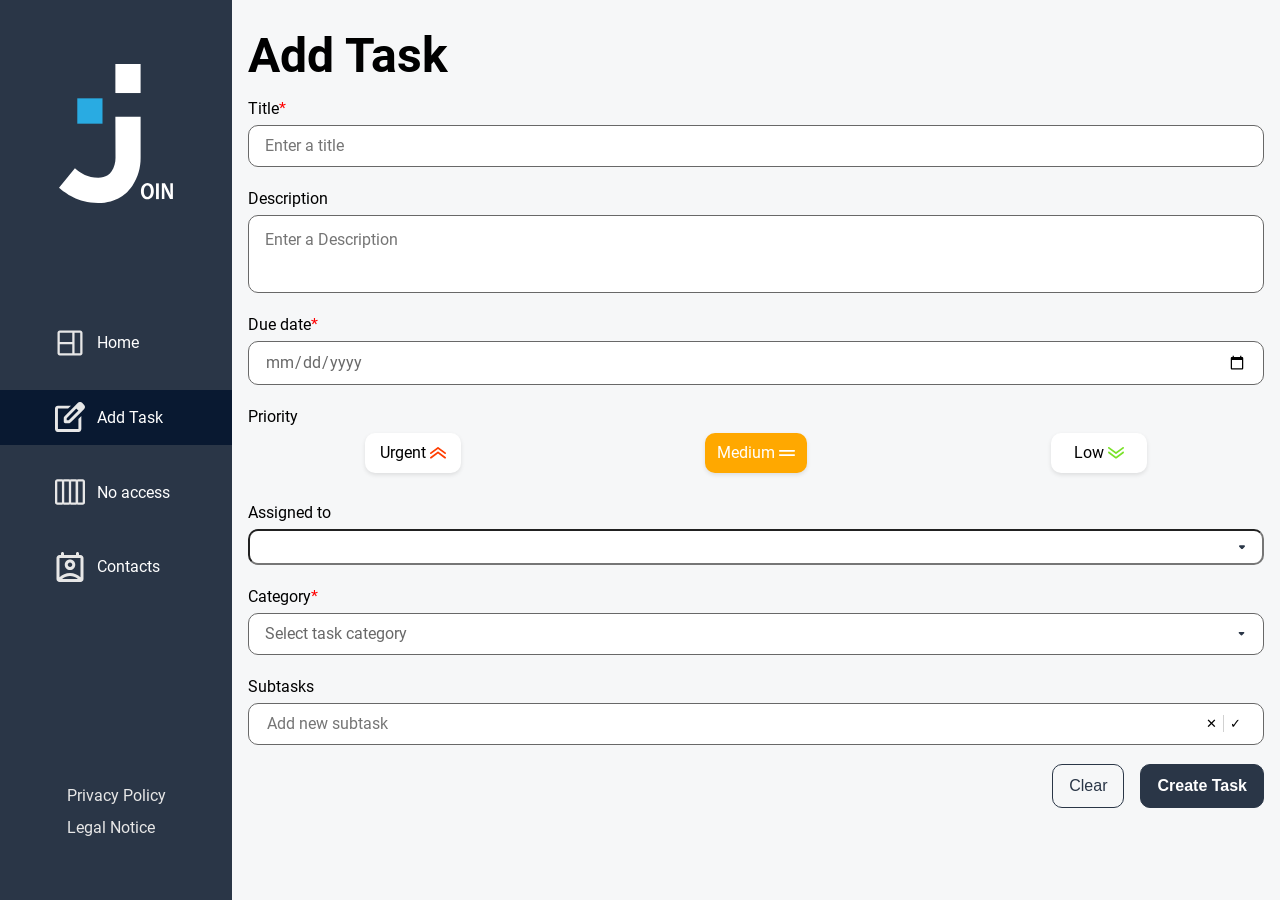
<file: html/add-task.html>
<!doctype html>
<html lang="en">
  <head>
    <meta charset="UTF-8" />
    <meta name="viewport" content="width=device-width, initial-scale=1.0" />
    <title>Add Task - Join</title>
    <link rel="icon" type="images/" href="/assets/icons/join-logo.svg" />
    <link rel="stylesheet" href="../css/reset_stylesheet.css" />
    <link rel="stylesheet" href="../css/fonts.css" />
    <link rel="stylesheet" href="../css/variables.css" />
    <link rel="stylesheet" href="../css/add-task.css" />
    <link rel="stylesheet" href="../css/style.css" />

    <script type="module" src="../js/add-task.js"></script>
  </head>
  <body>
    <div id="page">
      <main class="main add-task-main">
        <header class="add-task-header">
          <h1>Add Task</h1>
        </header>

        <form id="task-form">
          <div class="form-content">
            <div class="form-field form-field--title">
              <label class="required-label" for="title">Title</label>
              <input
                class="form-control form-control--title"
                id="title"
                name="title"
                type="text"
                placeholder="Enter a title"
              />
            </div>

            <div class="form-field form-field--description">
              <label for="description">Description</label>
              <textarea
                class="form-control form-control--description"
                name="description"
                id="description"
                placeholder="Enter a Description"
              ></textarea>
            </div>

            <div class="form-field form-field--due-date">
              <label class="required-label" for="due-date">Due date</label>
              <input
                class="form-control form-control--date"
                type="date"
                name="due-date"
                id="due-date"
              />
            </div>

            <fieldset class="form-field form-field--priority">
              <legend>Priority</legend>

              <div class="priority-options">
                <div class="priority-option">
                  <input
                    class="priority-radio"
                    type="radio"
                    id="priority-urgent"
                    name="priority"
                    value="urgent"
                  />
                  <label for="priority-urgent"
                    >Urgent

                    <svg
                      class="priority-icon"
                      width="20"
                      height="15"
                      viewBox="0 0 20 15"
                      fill="#FF3D00"
                      xmlns="http://www.w3.org/2000/svg"
                    >
                      <path
                        d="M18.9043 14.5096C18.6696 14.51 18.4411 14.4351 18.2522 14.2961L10.0001 8.21288L1.74809 14.2961C1.63224 14.3816 1.50066 14.4435 1.36086 14.4783C1.22106 14.513 1.07577 14.5199 0.933305 14.4986C0.790837 14.4772 0.653973 14.428 0.530528 14.3538C0.407083 14.2796 0.299474 14.1818 0.213845 14.0661C0.128216 13.9503 0.0662437 13.8188 0.0314671 13.6791C-0.00330956 13.5394 -0.0102098 13.3943 0.0111604 13.2519C0.0543195 12.9644 0.21001 12.7058 0.443982 12.533L9.34809 5.96249C9.53679 5.8229 9.76536 5.74756 10.0001 5.74756C10.2349 5.74756 10.4635 5.8229 10.6522 5.96249L19.5563 12.533C19.7422 12.6699 19.8801 12.862 19.9503 13.0819C20.0204 13.3018 20.0193 13.5382 19.9469 13.7573C19.8746 13.9765 19.7349 14.1673 19.5476 14.3024C19.3604 14.4375 19.1352 14.51 18.9043 14.5096Z"
                        fill="#FF3D00"
                      />
                      <path
                        d="M18.9043 8.76057C18.6696 8.76097 18.4411 8.68612 18.2522 8.54702L10.0002 2.46386L1.7481 8.54702C1.51412 8.71983 1.22104 8.79269 0.93331 8.74956C0.645583 8.70643 0.386785 8.55086 0.213849 8.31706C0.0409137 8.08326 -0.0319941 7.79039 0.011165 7.50288C0.054324 7.21536 0.210015 6.95676 0.443986 6.78395L9.3481 0.213471C9.5368 0.0738799 9.76537 -0.00146484 10.0002 -0.00146484C10.2349 -0.00146484 10.4635 0.0738799 10.6522 0.213471L19.5563 6.78395C19.7422 6.92087 19.8801 7.11298 19.9503 7.33286C20.0204 7.55274 20.0193 7.78914 19.947 8.00832C19.8746 8.22751 19.7349 8.41826 19.5476 8.55335C19.3604 8.68844 19.1352 8.76096 18.9043 8.76057Z"
                      />
                    </svg>
                  </label>
                </div>

                <div class="priority-option">
                  <input
                    class="priority-radio"
                    type="radio"
                    id="priority-medium"
                    name="priority"
                    value="medium"
                    checked
                  />
                  <label for="priority-medium"
                    >Medium

                    <svg
                      class="priority-icon"
                      width="20"
                      height="8"
                      viewBox="0 0 20 8"
                      fill="#FFA800"
                      xmlns="http://www.w3.org/2000/svg"
                    >
                      <path
                        d="M18.9041 7.45086H1.09589C0.805242 7.45086 0.526498 7.33456 0.320979 7.12755C0.11546 6.92054 0 6.63977 0 6.34701C0 6.05425 0.11546 5.77349 0.320979 5.56647C0.526498 5.35946 0.805242 5.24316 1.09589 5.24316H18.9041C19.1948 5.24316 19.4735 5.35946 19.679 5.56647C19.8845 5.77349 20 6.05425 20 6.34701C20 6.63977 19.8845 6.92054 19.679 7.12755C19.4735 7.33456 19.1948 7.45086 18.9041 7.45086Z"
                        fill="#FFA800"
                      />
                      <path
                        d="M18.9041 2.2077H1.09589C0.805242 2.2077 0.526498 2.0914 0.320979 1.88439C0.11546 1.67738 0 1.39661 0 1.10385C0 0.81109 0.11546 0.530322 0.320979 0.32331C0.526498 0.116298 0.805242 0 1.09589 0L18.9041 0C19.1948 0 19.4735 0.116298 19.679 0.32331C19.8845 0.530322 20 0.81109 20 1.10385C20 1.39661 19.8845 1.67738 19.679 1.88439C19.4735 2.0914 19.1948 2.2077 18.9041 2.2077Z"
                      />
                    </svg>
                  </label>
                </div>

                <div class="priority-option">
                  <input
                    class="priority-radio"
                    type="radio"
                    id="priority-low"
                    name="priority"
                    value="low"
                  />
                  <label for="priority-low"
                    >Low

                    <svg
                      class="priority-icon"
                      width="20"
                      height="15"
                      viewBox="0 0 20 15"
                      fill="#7AE229"
                      xmlns="http://www.w3.org/2000/svg"
                    >
                      <path
                        d="M10 8.76077C9.7654 8.76118 9.53687 8.68634 9.34802 8.54726L0.444913 1.97752C0.329075 1.89197 0.231235 1.78445 0.15698 1.66111C0.0827245 1.53777 0.033508 1.40102 0.0121402 1.25868C-0.031014 0.971193 0.0418855 0.678356 0.214802 0.444584C0.387718 0.210811 0.646486 0.0552534 0.934181 0.0121312C1.22188 -0.0309911 1.51493 0.0418545 1.74888 0.214643L10 6.29712L18.2511 0.214643C18.367 0.129087 18.4985 0.0671675 18.6383 0.0324205C18.7781 -0.00232646 18.9234 -0.00922079 19.0658 0.0121312C19.2083 0.0334832 19.3451 0.0826633 19.4685 0.156864C19.592 0.231064 19.6996 0.328831 19.7852 0.444584C19.8708 0.560336 19.9328 0.691806 19.9676 0.831488C20.0023 0.97117 20.0092 1.11633 19.9879 1.25868C19.9665 1.40102 19.9173 1.53777 19.843 1.66111C19.7688 1.78445 19.6709 1.89197 19.5551 1.97752L10.652 8.54726C10.4631 8.68634 10.2346 8.76118 10 8.76077Z"
                        fill="#7AE229"
                      />
                      <path
                        d="M10 14.5093C9.7654 14.5097 9.53687 14.4349 9.34802 14.2958L0.444913 7.72606C0.210967 7.55327 0.0552944 7.29469 0.0121402 7.00721C-0.031014 6.71973 0.0418855 6.42689 0.214802 6.19312C0.387718 5.95935 0.646486 5.80379 0.934181 5.76067C1.22188 5.71754 1.51493 5.79039 1.74888 5.96318L10 12.0457L18.2511 5.96318C18.4851 5.79039 18.7781 5.71754 19.0658 5.76067C19.3535 5.80379 19.6123 5.95935 19.7852 6.19312C19.9581 6.42689 20.031 6.71973 19.9879 7.00721C19.9447 7.29469 19.789 7.55327 19.5551 7.72606L10.652 14.2958C10.4631 14.4349 10.2346 14.5097 10 14.5093Z"
                      />
                    </svg>
                  </label>
                </div>
              </div>
            </fieldset>

            <div class="form-field form-field--assigned">
              <label for="assigned-to">Assigned to</label>

              <div class="contact-dropdown">
                <div class="contact-search">
                  <input
                    id="assigned-to"
                    type="text"
                    autocomplete="off"
                    aria-controls="contact_list"
                    aria-expanded="false"
                  />
                  <img
                    src="../assets/img/icons/drop-arrow.svg"
                    alt=""
                    class="dropdown-arrow"
                  />
                </div>
                <ul id="contact_list" class="contact-list" hidden></ul>
              </div>
            </div>

            <div class="form-field form-field--category">
              <label class="required-label" for="category">Category</label>
              <select
                class="form-control form-control--select"
                name="category"
                id="category"
              >
                <option class="select-placeholder" value="" disabled selected>
                  Select task category
                </option>
                <option value="technical-task">Technical Task</option>
                <option value="user-story">User Story</option>
              </select>
            </div>

            <div class="form-field form-field--subtasks">
              <label for="subtask">Subtasks</label>

              <div class="subtask-input">
                <input id="subtask" type="text" placeholder="Add new subtask" />

                <button type="button">✕</button>
                <button type="button">✓</button>
              </div>

              <ul class="subtask-list"></ul>
            </div>

            <span class="required-hint">
              <span class="required-marker" aria-hidden="true">*</span>
              This field is required
            </span>
          </div>
          <div class="form-actions">
            <button type="reset" class="form-action form-action--clear">
              Clear
            </button>
            <button type="submit" class="form-action form-action--create">
              Create Task
            </button>
          </div>
        </form>
      </main>

      <nav class="main-nav">
        <img
          class="nav-join-img"
          src="../assets/img/icons/join-logo-white.svg"
          alt=""
        />
        <ul class="main-nav-list">
          <li class="main-nav-item">
            <a href="../index.html">
              <img src="../assets/img/icons/summary-icon.svg" alt="" />
              <span>Home</span>
            </a>
          </li>

          <li class="main-nav-item">
            <a href="../html/add-task.html" aria-current="page">
              <img src="../assets/img/icons/addtask-icon.svg" alt="" />
              <span> Add Task </span>
            </a>
          </li>

          <li class="main-nav-item">
            <a href="#">
              <img src="../assets/img/icons/board-icon.svg" alt="" />
              <span> No access </span>
            </a>
          </li>

          <li class="main-nav-item">
            <a href="../html/contacts.html">
              <img src="../assets/img/icons/contact-icon.svg" alt="" />
              <span> Contacts </span>
            </a>
          </li>
        </ul>

        <ul class="main-nav-legal">
          <li>
            <a href="#">Privacy Policy</a>
          </li>

          <li>
            <a href="#">Legal Notice</a>
          </li>
        </ul>
      </nav>
    </div>
  </body>
</html>
</file>
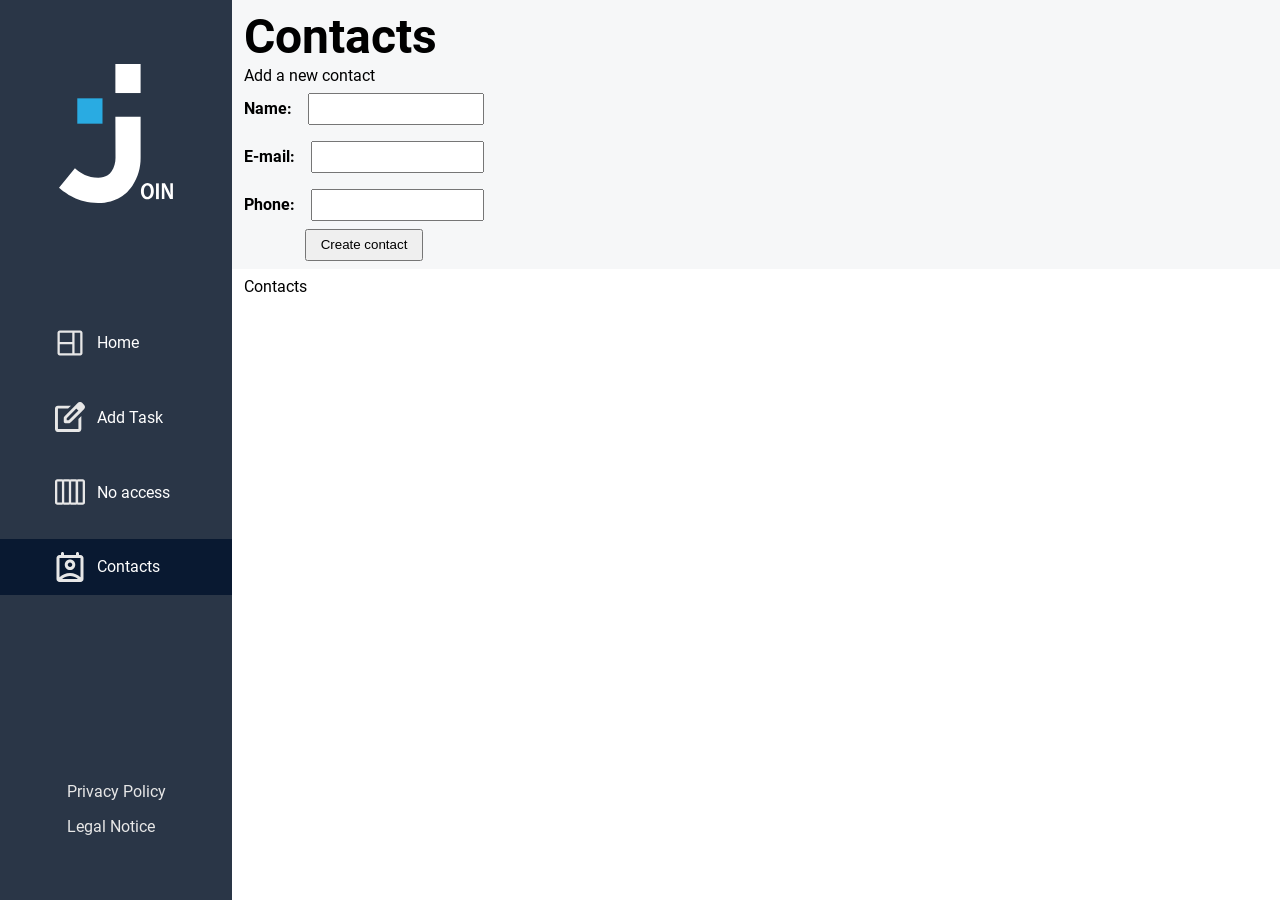
<file: html/contacts.html>
<!doctype html>
<html lang="de">
  <head>
    <meta charset="UTF-8" />
    <meta name="viewport" content="width=device-width, initial-scale=1.0" />
    <title>Join - Contacts</title>
    <link
      rel="icon"
      type="image/svg+xml"
      href="../assets/img/icons/join-logo.svg"
    />
    <link rel="stylesheet" href="../css/reset_stylesheet.css" />
    <link rel="stylesheet" href="../css/fonts.css" />
    <link rel="stylesheet" href="../css/variables.css" />
    <link rel="stylesheet" href="../css/contacts.css" />
    <link rel="stylesheet" href="../css/style.css" />

    <script type="module" src="../js/contacts.js" defer></script>
  </head>
  <body class="main-page" id="page">
    <header class="add-task-header">
      <h1>Contacts</h1>
      <div class="add-contact">
        <p>Add a new contact</p>
        <form id="contact_form">
          <div class="form-wrapper">
            <div class="input-wrapper">
              <label for="name">Name<span>:</span></label>
              <input name="name" type="text" />
            </div>

            <div class="input-wrapper">
              <label for="email">E-mail<span>:</span></label>
              <input name="email" type="text" />
            </div>

            <div class="input-wrapper">
              <label for="phone">Phone<span>:</span></label>
              <input name="phone" type="text" />
            </div>
          </div>
          <button class="add-contact-btn" type="submit" onclick="createContact(event)">Create contact</button>
        </form>
      </div>
    </header>
    <main class="main-container main" id="main-view">
      <ul id="contacts_list" class="contacts-list">
        Contacts
      </ul>
    </main>

    <nav class="main-nav">
      <img
        class="nav-join-img"
        src="../assets/img/icons/join-logo-white.svg"
        alt=""
      />
      <ul class="main-nav-list">
        <li class="main-nav-item">
          <a href="../index.html">
            <img src="../assets/img/icons/summary-icon.svg" alt="" />
            <span>Home</span>
          </a>
        </li>

        <li class="main-nav-item">
          <a href="../html/add-task.html">
            <img src="../assets/img/icons/addtask-icon.svg" alt="" />
            <span> Add Task </span>
          </a>
        </li>

        <li class="main-nav-item">
          <a href="#">
            <img src="../assets/img/icons/board-icon.svg" alt="" />
            <span> No access </span>
          </a>
        </li>

        <li class="main-nav-item">
          <a href="../html/contacts.html" aria-current="page">
            <img src="../assets/img/icons/contact-icon.svg" alt="" />
            <span> Contacts </span>
          </a>
        </li>
      </ul>

      <ul class="main-nav-legal">
        <li>
          <a href="#">Privacy Policy</a>
        </li>

        <li>
          <a href="#">Legal Notice</a>
        </li>
      </ul>
    </nav>
  </body>
</html>
</file>
<file: css/fonts.css>
/* roboto-100 - latin_latin-ext */
@font-face {
  font-display: swap; /* Check https://developer.mozilla.org/en-US/docs/Web/CSS/@font-face/font-display for other options. */
  font-family: "Roboto";
  font-style: normal;
  font-weight: 100;
  src: url("../assets/fonts/roboto-v30-latin_latin-ext-100.woff2")
    format("woff2"); /* Chrome 36+, Opera 23+, Firefox 39+, Safari 12+, iOS 10+ */
}
/* roboto-100italic - latin_latin-ext */
@font-face {
  font-display: swap; /* Check https://developer.mozilla.org/en-US/docs/Web/CSS/@font-face/font-display for other options. */
  font-family: "Roboto";
  font-style: italic;
  font-weight: 100;
  src: url("../assets/fonts/roboto-v30-latin_latin-ext-100italic.woff2")
    format("woff2"); /* Chrome 36+, Opera 23+, Firefox 39+, Safari 12+, iOS 10+ */
}
/* roboto-300 - latin_latin-ext */
@font-face {
  font-display: swap; /* Check https://developer.mozilla.org/en-US/docs/Web/CSS/@font-face/font-display for other options. */
  font-family: "Roboto";
  font-style: normal;
  font-weight: 300;
  src: url("../assets/fonts/roboto-v30-latin_latin-ext-300.woff2")
    format("woff2"); /* Chrome 36+, Opera 23+, Firefox 39+, Safari 12+, iOS 10+ */
}
/* roboto-300italic - latin_latin-ext */
@font-face {
  font-display: swap; /* Check https://developer.mozilla.org/en-US/docs/Web/CSS/@font-face/font-display for other options. */
  font-family: "Roboto";
  font-style: italic;
  font-weight: 300;
  src: url("../assets/fonts/roboto-v30-latin_latin-ext-300italic.woff2")
    format("woff2"); /* Chrome 36+, Opera 23+, Firefox 39+, Safari 12+, iOS 10+ */
}
/* roboto-regular - latin_latin-ext */
@font-face {
  font-display: swap; /* Check https://developer.mozilla.org/en-US/docs/Web/CSS/@font-face/font-display for other options. */
  font-family: "Roboto";
  font-style: normal;
  font-weight: 400;
  src: url("../assets/fonts/roboto-v30-latin_latin-ext-regular.woff2")
    format("woff2"); /* Chrome 36+, Opera 23+, Firefox 39+, Safari 12+, iOS 10+ */
}
/* roboto-italic - latin_latin-ext */
@font-face {
  font-display: swap; /* Check https://developer.mozilla.org/en-US/docs/Web/CSS/@font-face/font-display for other options. */
  font-family: "Roboto";
  font-style: italic;
  font-weight: 400;
  src: url("../assets/fonts/roboto-v30-latin_latin-ext-italic.woff2")
    format("woff2"); /* Chrome 36+, Opera 23+, Firefox 39+, Safari 12+, iOS 10+ */
}
/* roboto-500 - latin_latin-ext */
@font-face {
  font-display: swap; /* Check https://developer.mozilla.org/en-US/docs/Web/CSS/@font-face/font-display for other options. */
  font-family: "Roboto";
  font-style: normal;
  font-weight: 500;
  src: url("../assets/fonts/roboto-v30-latin_latin-ext-500.woff2")
    format("woff2"); /* Chrome 36+, Opera 23+, Firefox 39+, Safari 12+, iOS 10+ */
}
/* roboto-500italic - latin_latin-ext */
@font-face {
  font-display: swap; /* Check https://developer.mozilla.org/en-US/docs/Web/CSS/@font-face/font-display for other options. */
  font-family: "Roboto";
  font-style: italic;
  font-weight: 500;
  src: url("../assets/fonts/roboto-v30-latin_latin-ext-500italic.woff2")
    format("woff2"); /* Chrome 36+, Opera 23+, Firefox 39+, Safari 12+, iOS 10+ */
}
/* roboto-700 - latin_latin-ext */
@font-face {
  font-display: swap; /* Check https://developer.mozilla.org/en-US/docs/Web/CSS/@font-face/font-display for other options. */
  font-family: "Roboto";
  font-style: normal;
  font-weight: 700;
  src: url("../assets/fonts/roboto-v30-latin_latin-ext-700.woff2")
    format("woff2"); /* Chrome 36+, Opera 23+, Firefox 39+, Safari 12+, iOS 10+ */
}
/* roboto-700italic - latin_latin-ext */
@font-face {
  font-display: swap; /* Check https://developer.mozilla.org/en-US/docs/Web/CSS/@font-face/font-display for other options. */
  font-family: "Roboto";
  font-style: italic;
  font-weight: 700;
  src: url("../assets/fonts/roboto-v30-latin_latin-ext-700italic.woff2")
    format("woff2"); /* Chrome 36+, Opera 23+, Firefox 39+, Safari 12+, iOS 10+ */
}
/* roboto-900 - latin_latin-ext */
@font-face {
  font-display: swap; /* Check https://developer.mozilla.org/en-US/docs/Web/CSS/@font-face/font-display for other options. */
  font-family: "Roboto";
  font-style: normal;
  font-weight: 900;
  src: url("../assets/fonts/roboto-v30-latin_latin-ext-900.woff2")
    format("woff2"); /* Chrome 36+, Opera 23+, Firefox 39+, Safari 12+, iOS 10+ */
}
/* roboto-900italic - latin_latin-ext */
@font-face {
  font-display: swap; /* Check https://developer.mozilla.org/en-US/docs/Web/CSS/@font-face/font-display for other options. */
  font-family: "Roboto";
  font-style: italic;
  font-weight: 900;
  src: url("../assets/fonts/roboto-v30-latin_latin-ext-900italic.woff2")
    format("woff2"); /* Chrome 36+, Opera 23+, Firefox 39+, Safari 12+, iOS 10+ */
}
</file>
<file: css/variables.css>
:root {
  --font-family: "Roboto", sans-serif;

  /* uses bg-main: mostly background of main */
  --color-bg-main: rgba(246 247 248 / 100%);

  /* uses color-black-100%: h1, written text in input-fields */
  --color-black-100: rgba(0 0 0 / 100%);

  /* uses color-black-x%: box-shadows */
  --color-black-40: rgba(0 0 0 / 40%);
  --color-black-25: rgba(0 0 0 / 25%);
  --color-black-10: rgba(0 0 0 / 10%);

  /* uses color-gray-104: ======> NO USE ??? */
  --color-gray-104: rgba(104 104 104 / 100%);

  /* uses color-gray-168: task-description, no-task-dotted-border */
  --color-gray-168: rgba(168 168 168 / 100%);

  /* uses color-gray-209: divider line, placeholder text, inputfields-border */
  --color-gray-209: rgba(209 209 209 / 100%);

  /* uses color-gray-231: progressbar-empty, question-mark */
  --color-gray-231: rgba(231 231 231 / 100%);

  /* uses color-white: background-header, font, input-background, card-background */
  --color-white: rgba(255 255 255 / 100%);

  /* uses color-dark: h2, span below h1, background-footer/-navbar, buttons, ... */
  --color-dark: rgba(42 54 71 / 100%);

  /* uses color-dark-active: buttons-active */
  --color-dark-active: rgba(9 25 49 / 100%);

  /* uses color-medium: greeting-name, user-avatar, back-arrow, active-inputfield-border, button-hover, font-color-hover-and-active-legalnotice-and-privacypolicy, font-color-links-LN-and-PP, progressbar-filled */
  --color-medium: rgba(18 70 88 / 100%);

  /* uses color-email: email links */
  --color-email: rgba(0 124 238 / 100%);

  /* uses: error, hover, highlight, priority */
  --color-error: rgba(230 0 38 / 100%);
  --color-hover: rgba(226 230 236 / 100%);
  --color-highlight: rgba(41 171 226 / 100%);
  --color-prio-urgent: rgba(255 61 0 / 100%);
  --color-prio-medium: rgba(255 168 0 / 100%);
  --color-prio-low: rgba(122 226 41 / 100%);

  /* uses color-label: board-task category tag */
  --color-label-user-story: rgba(0 56 255 / 100%);
  --color-label-technical-task: rgba(31 215 193 / 100%);

  /* uses color-label: contacts */
  --color-label-contact-darkorange: #FF7A00; 
  --color-label-contact-rose: #FF5EB3; 
  --color-label-contact-violet: #6E52FF; 
  --color-label-contact-lilac: #9327FF; 
  --color-label-contact-turquoise: #00BEE8; 
  --color-label-contact-emerald: #1FD7C1; 
  --color-label-contact-mediumorange: #FF745E; 
  --color-label-contact-apricot: #FFA35E; 
  --color-label-contact-pink: #FC71FF; 
  --color-label-contact-darkyellow: #FFC701; 
  --color-label-contact-darkblue: #0038FF; 
  --color-label-contact-lightgreen: #C3FF2B; 
  --color-label-contact-yellow: #FFE62B; 
  --color-label-contact-red: #FF4646; 
  --color-label-contact-lightorange: #FFBB2B; 




}
</file>
<file: css/add-task.css>
.add-task-main {
  display: flex;
  flex-direction: column;
}

#task-form {
  display: grid;
  grid-template-rows: minmax(0, 1fr) auto;
  min-height: 0;
  overflow: hidden;
}

.add-task-header {
  position: sticky;
  top: 0;
  padding: 2em 1em 0.3em;
  background-color: var(--color-bg-main);
}

.form-content {
  display: grid;
  grid-template-columns: 1fr;
  grid-template-areas:
    "title"
    "description"
    "due-date"
    "priority"
    "assigned"
    "category"
    "subtasks";
  gap: 1.5rem;
  min-height: 0;
  overflow-y: auto;
  padding-block-end: 10em;
  padding-inline: 1em;
  overflow-y: auto;
  overflow-x: hidden;
}

.add-task-layout {
  display: grid;
  grid-template-rows:
    auto
    minmax(0, 1fr)
    auto;
  min-height: 0;
  overflow: hidden;
}

.form-actions {
  position: fixed;
  bottom: 5rem;
  inset-inline: 0;
  display: flex;
  justify-content: flex-end;
  align-items: center;
  gap: 1em;
  padding: 0.75em 1em;
  background-color: var(--color-bg-main);
}

.form-action {
  font-size: 1rem;
  padding: 0.75em 1em;
  border-radius: 10px;
  cursor: pointer;
}

.form-action--clear {
  background-color: transparent;
  color: var(--color-dark);
  border: 1px solid var(--color-dark);
}

.form-action--create {
  background-color: var(--color-dark);
  color: var(--color-white);
  border: 1px solid var(--color-dark);
  font-weight: 700;
}

.form-field {
  display: flex;
  flex-direction: column;
  gap: 0.5em;
}

.form-field > label {
  font-size: 1rem;
  font-weight: 400;
}

.required-label::after {
  content: "*";
  color: red;
}

.form-field--title {
  grid-area: title;
  padding-top: 1em;
}

.form-control {
  width: 100%;
  padding: 0.65em 1em;
  border: 1px solid var(--color-gray-104);
  border-radius: 10px;
  background-color: var(--color-white);
  font-family: var(--font-family);
  font-size: 1rem;
  font-weight: 400;
}

.form-control--select {
  appearance: none;
  background-image: url("../assets/img/icons/drop-arrow.svg");
  background-repeat: no-repeat;
  background-position: right 0.75em center;
  background-size: 1.2em;
  padding-inline-end: 2em;
}

.form-control--select:has(.select-placeholder:checked) {
  color: var(--color-gray-104);
}

.select-placeholder {
  color: var(--color-gray-104);
}

.form-field--description {
  grid-area: description;
}

.form-control--description {
  padding-inline: 1em;
  padding-block: 0.9em 1.5em;
  resize: none;
}

.form-field--due-date {
  grid-area: due-date;
}

#due-date {
  font-family: var(--font-family);
  font-size: 1rem;
  color: var(--color-dark);
}

#due-date::-webkit-datetime-edit {
  font-family: var(--font-family);
  font-size: 1rem;
  font-weight: 400;
  color: var(--color-gray-104);
}

.form-field--priority {
  grid-area: priority;
  padding-block: 0 0.5em;
}

.priority-options {
  display: grid;
  grid-template-columns: repeat(3, minmax(0, 1fr));
  gap: 0.75em;
  justify-items: center;
}

.priority-option {
  min-width: 0;
}

.priority-option label {
  display: flex;
  justify-content: center;
  align-items: center;
  gap: 0.25em;
  padding: 0.75em 0.25em;
  border: 1px solid var(--color-gray);
  border-radius: 10px;
  background-color: var(--color-white);
  box-shadow: 0 2px 4px var(--color-black-10);
  cursor: pointer;
  width: 100%;
  min-width: 6em;
}

.priority-option input {
  position: absolute;
  opacity: 0;
}

.priority-options {
  display: grid;
  grid-template-columns: repeat(3, 1fr);
  gap: 0.75em;
}

.priority-option label {
  display: flex;
  gap: 0.5em;
  padding: 0.75em;
}

.form-field--priority > legend {
  margin-block-end: 0.5em;
}

.priority-icon {
  width: 1em;
  height: auto;
  flex-shrink: 0;
}

.form-field--assigned {
  grid-area: assigned;
}

.form-field--category {
  grid-area: category;
}

.form-field--subtasks {
  grid-area: subtasks;
}

.subtask-input {
  display: flex;
  align-items: center;

  width: 100%;
  padding-inline: 1em;

  border: 1px solid var(--color-gray-104);
  border-radius: 10px;
  background-color: var(--color-white);
}

.subtask-input input {
  flex: 1;
  min-width: 0;

  font: inherit;
  padding-block: 0.65em;

  border: 0;
  outline: 0;
  background-color: transparent;
}

.subtask-input button {
  border: 0;
  background-color: transparent;
  cursor: pointer;
}

.subtask-input button:first-of-type {
  border-inline-end: 1px solid var(--color-gray-209);
}

.priority-option label {
  max-width: 300px;
  gap: 0.25em;
}

.priority-option input:checked + label {
  color: var(--color-white);
}

.priority-option input:checked + label svg path {
  fill: var(--color-white);
}

.priority-radio[value="urgent"]:checked + label {
  background-color: var(--color-prio-urgent);
}

.priority-radio[value="medium"]:checked + label {
  background-color: var(--color-prio-medium);
}

.priority-radio[value="low"]:checked + label {
  background-color: var(--color-prio-low);
}

.required-marker {
  color: var(--color-error);
}

.contact-dropdown {
  position: relative;
}

.contact-search input {
  width: 100%;
  padding: 0.65em 40px 0.65em 1em;
  border-radius: 10px;
}

.contact-list {
  position: absolute;
  top: 100%;
  left: 0;
  width: 100%;
  max-height: 250px;
  overflow-y: auto;

  margin: 0;
  padding: 8px;
  list-style: none;

  background-color: white;
  border: 1px solid #ccc;
  border-radius: 8px;
  box-shadow: 0 4px 12px rgb(0 0 0 / 10%);
  z-index: 10;
}

.contact-list[hidden] {
  display: none;
}

.contact-list li {
  padding: 8px;
}

.contact-list li:hover {
  background-color: #f0f0f0;
}

.contact-list-wrapper {
  display: flex;
  align-items: center;
  justify-content: space-between;
}

.contact-list-wrapper label {
  display: flex;
  align-items: center;
  gap: 12px;
  flex: 1;
  cursor: pointer;
}

.contact-search {
  position: relative;
}

.contact-search input {
  width: 100%;
  padding-right: 40px;
}

.initials {
  width: 32px;
  height: 32px;
  display: flex;
  align-items: center;
  justify-content: center;
  font-size: small;
  border: 2px solid var(--color-white); 
  border-radius: 50%;
  color: var(--color-white); 
}

.dropdown-arrow {
  position: absolute;
  right: 12px;
  top: 50%;
  transform: translateY(-50%);
  width: 20px;
  height: 20px;
  pointer-events: none;
}
</file>
<file: css/style.css>
body {
  font-family: var(--font-family);
  background-color: var(--color-bg-main);
}

#page {
  height: 100dvh;
  display: grid;
  grid-template:
    "header" auto
    "main" 1fr /* minmax ist nicht nötig! */
    "nav" auto / 1fr;
  overflow: hidden;
}

h1 {
  font-size: 3rem;
  font-weight: 700;
}

.main {
  grid-area: main;
  min-height: 0;
  overflow-y: auto;
}

.main-nav {
  bottom: 0;
  width: 100%;
  grid-area: nav;
  height: 5rem;
  background-color: var(--color-dark);
  z-index: 1000;
}

.main-nav-list {
  height: 100%;
  display: grid;
  grid-template-columns: repeat(4, minmax(0, 1fr));
  margin: 0;
  padding: 0;
}

.main-nav-item {
  display: flex;
  justify-content: center;
  align-items: center;
  transition:
    transform 150ms ease,
    background-color 150ms ease;
}

.nav-join-img {
  display: none;
}

.main-nav-item a {
  width: 5rem;
  height: 4.75rem;
  display: flex;
  flex-direction: column;
  justify-content: center;
  align-items: center;
  gap: 0.3rem;
  font-size: 1rem;
  font-weight: 400;
  line-height: 1.2;
  color: var(--color-white);
  text-decoration: none;
  transition: background-color 150ms ease;
}

.main-nav a[aria-current="page"] {
  background-color: var(--color-dark-active);
  border-radius: 1rem;
}

.main-nav-item span {
  color: var(--color-white);
}

.main-nav-legal {
  display: none;
}

@media (width >= 80em) {
  #page {
    height: 100dvh;
    overflow: hidden;
    grid-template-columns: 14.5rem repeat(4, 1fr);
    grid-template-areas:
      "nav  header header header header"
      "nav main main main main";
  }

  .main {
    grid-area: main;
    min-height: 0;
    overflow-y: auto;
  }

  .main-header {
    grid-area: header;
    position: static;
    padding: 1em;
    width: auto;
    display: flex;
    align-items: center;
    padding-inline: 4em;
  }

  .main-header-logo {
    display: none;
  }

  .main-header-title {
    display: block;
    margin-inline-end: auto;
  }

  .main-header-help {
    display: block;
    margin-inline-end: 1em;
  }

  .user-avatar {
    width: 3rem;
    height: 3rem;
    border-radius: 35px;
  }

  .user-avatar span {
    font-size: 1.1rem;
  }

  .user-menu-dropdown {
    height: 9.3em;
    top: 100%;
    margin-block-start: 1em;
  }

  .user-menu-item--help {
    display: none;
  }

  .main-nav {
    grid-area: nav;
    position: static;
    width: auto;
    height: 100dvh;
    display: flex;
    flex-direction: column;
  }

  .main-nav-list {
    width: 100%;
    height: auto;
    display: flex;
    gap: 1.2em;
    flex-direction: column;
  }

  .main-nav-item {
    width: 100%;
  }

  .main-nav-item a {
    font-size: 1rem;
    line-height: 1.2;
    width: 100%;
    height: auto;
    display: flex;
    flex-direction: row;
    justify-content: center;
    align-items: center;
    gap: 0.75rem;
    padding: 0.8em 2em;
    box-sizing: border-box;
  }

  .main-nav-item span {
    width: 5rem;
  }

  .main-nav a[aria-current="page"] {
    border-radius: 0;
  }

  .main-nav-item img {
    width: 30px;
    height: 30px;
  }

  .nav-join-img {
    display: block;
    width: 115px;
    height: auto;
    margin-inline: auto;
    margin-block: 4em 7em;
  }

  .main-nav-legal {
    display: flex;
    flex-direction: column;
    align-items: flex-start;
    width: fit-content;
    align-self: center;
    margin-block: auto 4em;
    gap: 1em;
  }

  .main-nav-legal a {
    font-size: 1rem;
    text-decoration: none;
    color: var(--color-gray-231);
  }
}

@media (hover: hover) and (pointer: fine) {
  .user-avatar:hover,
  .user-avatar:active {
    background-color: var(--color-gray-231);
  }

  .main-header-help:hover {
    transform: scale(1.1);
  }

  .user-menu-item:hover {
    background-color: var(--color-medium);
  }

  .main-nav-item:not(:has(a[aria-current="page"])):hover {
    background-color: var(--color-medium);
    transform: translateY(-2px);
  }

  .main-nav-legal a:hover {
    color: var(--color-dark-active);
  }
}
</file>
<file: css/contacts.css>
/*  ====================================================================================================
    CONTACTS.CSS - CONTACTS PAGE - MOBILE VERSION (min-width: 320px)
    ====================================================================================================
    1. STANDARDS (HTML, body, titles)
    2. MAIN - CONTACT LIST (Contact categories, contacts)
    3. OTHER (Desktop responsive)
    ==================================================================================================== */

/*  ==================================================================================================== 
    1. STANDARDS
    ==================================================================================================== */

* {
  box-sizing: border-box;
  padding: 0;
  margin: 0;
}

html {
  font-size: 1rem;
  scroll-behavior: smooth;
  height: 100%;
}

body {
  display: flex;
  flex-direction: column;
  line-height: 1.2;
  min-height: 100vh;
  margin: 0;
}

h2 {
  font-size: 1.5rem;
  font-weight: 700;
}

h3 {
  font-size: 1.17rem;
  font-weight: 700;
}

h4 {
  font-size: 1rem;
  font-weight: 700;
}

header {
  padding: 0.5em 0.75em;
}

/*  ==================================================================================================== 
    2. MAIN - CONTACT LIST
    ==================================================================================================== */

.main-container {
  background-color: var(--color-white);
  min-width: 0;
  padding: 0.5em 0.75em;
}

.main-container.details-open {
  background-color: transparent;
  padding-top: 0;
}

#contact-list {
  padding-top: 1.5em;
  padding-bottom: 10em;
}

.contact-element {
  padding: 0.5em 0;
}

.form-wrapper {
  width: 100%;
  display: flex;
  flex-direction: column;
  justify-content: space-between;
}

.input-wrapper {
  height: 32px;
  margin: 0.5em 0;
  display: flex;
  align-items: center;
  gap: 1em;
}

.input-wrapper label {
  font-weight: 700;
}

.input-wrapper input {
  height: 100%;
  flex: 1;
}

.add-contact-btn {
  display: block;
  margin: 0 auto;
  padding: 0.5em 1em;
  cursor: pointer;
}
</file>
